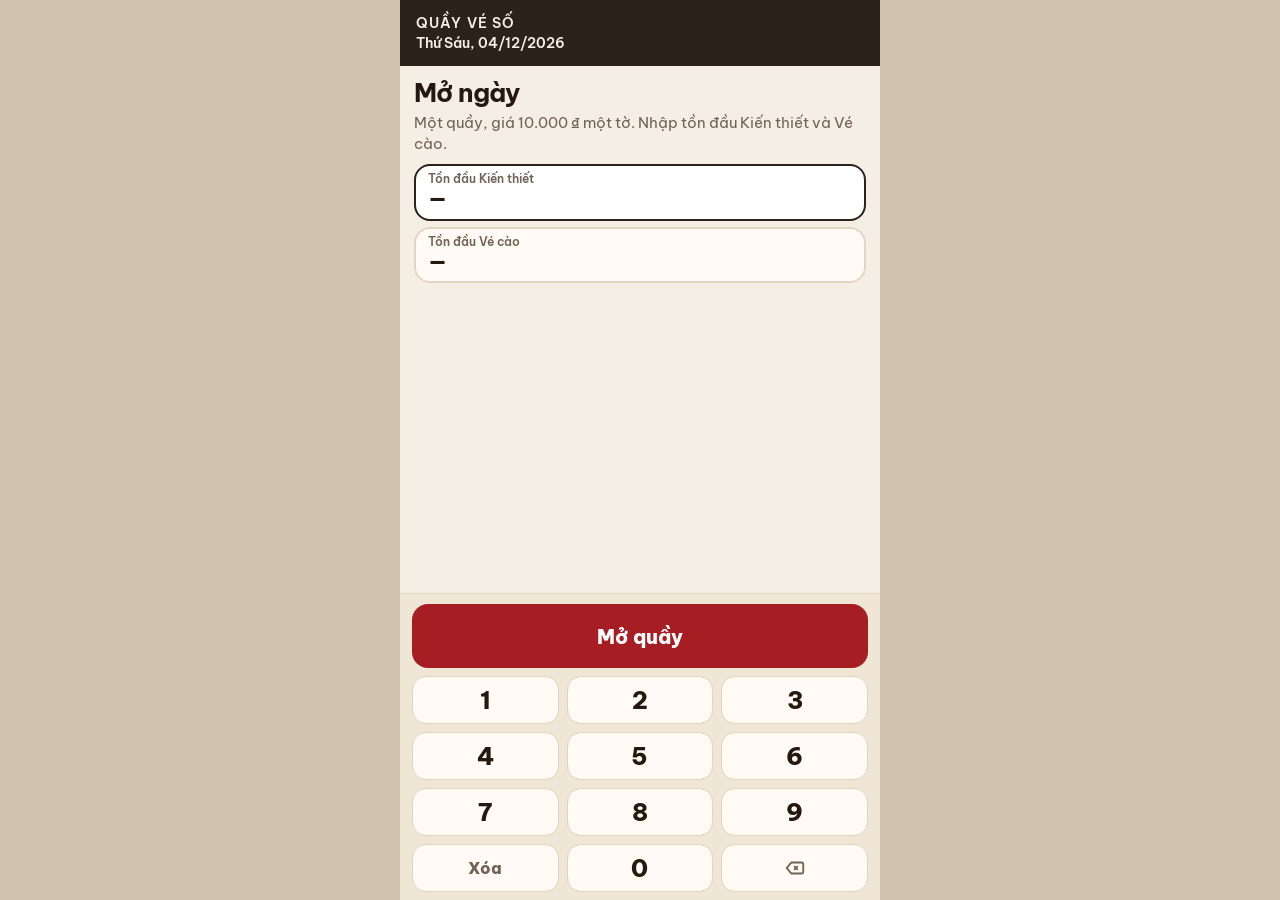
<file: ban-ve/index.html>
<!DOCTYPE html>
<html lang="vi">
  <head>
    <meta charset="UTF-8" />
    <meta name="viewport" content="width=device-width, initial-scale=1, viewport-fit=cover" />
    <meta name="theme-color" content="#2b221b" />
    <title>Quầy vé số</title>
    <link
      rel="icon"
      href="data:image/svg+xml,%3Csvg xmlns='http://www.w3.org/2000/svg' viewBox='0 0 32 32'%3E%3Crect width='32' height='32' rx='6' fill='%23a61d24'/%3E%3C/svg%3E"
    />
    <link rel="preconnect" href="https://fonts.googleapis.com" />
    <link rel="preconnect" href="https://fonts.gstatic.com" crossorigin />
    <link
      href="https://fonts.googleapis.com/css2?family=Be+Vietnam+Pro:wght@500;600;700;800&display=swap"
      rel="stylesheet"
    />
    <link rel="stylesheet" href="css/app.css" />
  </head>
  <body>
    <div id="app" class="app"></div>
    <script type="module" src="js/app.js"></script>
  </body>
</html>
</file>
<file: ban-ve/css/app.css>
:root {
  color-scheme: light;
  --ink: #241910;
  --muted: #6f6256;
  --paper: #f4eee4;
  --paper-2: #fffaf3;
  --line: #e4d6c4;
  --wood: #2b221b;
  --gold: #f0c14d;
  --kt: #a61d24;
  --kt-deep: #7c1218;
  --cao: #0e6b58;
  --cao-deep: #0a4e40;
  --ok: #0e6b58;
  --bad: #a61d24;
  --warn: #8a5a12;
  --shadow: 0 1px 0 rgba(36, 25, 16, 0.05), 0 10px 28px rgba(36, 25, 16, 0.05);
  font-family: "Be Vietnam Pro", "Noto Sans", "Liberation Sans", sans-serif;
}

* { box-sizing: border-box; }

html, body {
  margin: 0;
  background: #cfc3b0;
  color: var(--ink);
}

button, input { font: inherit; color: inherit; }

button {
  touch-action: manipulation;
  cursor: pointer;
  -webkit-tap-highlight-color: transparent;
}

button:focus-visible, input:focus-visible {
  outline: 3px solid var(--gold);
  outline-offset: 2px;
}

.app {
  min-height: 100vh;
  display: flex;
  justify-content: center;
}

.phone {
  width: min(100%, 480px);
  min-height: 100vh;
  background: var(--paper);
  display: flex;
  flex-direction: column;
  position: relative;
  container-type: inline-size;
}

.top, .bar {
  background: var(--wood);
  color: #f6efe4;
  padding: calc(12px + env(safe-area-inset-top)) 16px 14px;
  flex: none;
}

.bar {
  display: flex;
  align-items: baseline;
  justify-content: space-between;
  gap: 12px;
}

.brand {
  margin: 0;
  font-size: 13px;
  font-weight: 700;
  letter-spacing: 0.08em;
  text-transform: uppercase;
  color: var(--gold);
}

.date, .bar p {
  margin: 2px 0 0;
  font-size: 14px;
  font-weight: 600;
  color: #f6efe4;
}

.top-row {
  display: flex;
  justify-content: space-between;
  align-items: flex-start;
  gap: 12px;
}

.shift {
  flex: none;
  border-radius: 999px;
  padding: 8px 12px;
  font-size: 14px;
  font-weight: 800;
  letter-spacing: 0.02em;
}

.shift-morning { background: #f0c14d; color: #2b221b; }
.shift-afternoon { background: #d7efe8; color: #0a4e40; }

.stats {
  display: grid;
  grid-template-columns: repeat(6, 1fr);
  gap: 8px;
  margin-top: 12px;
}

.stat {
  grid-column: span 2;
  background: rgba(255, 250, 243, 0.08);
  border-radius: 12px;
  padding: 8px 8px 9px;
  min-width: 0;
}

.stat-sold { grid-column: span 6; }

.opening-line {
  margin: 12px 0 0;
  color: var(--gold);
}

.opening-line span {
  display: block;
  font-size: 13px;
  font-weight: 700;
}

.opening-line strong {
  display: block;
  margin-top: 2px;
  font-size: 34px;
  line-height: 1.05;
  font-weight: 800;
  font-variant-numeric: tabular-nums;
  letter-spacing: -0.04em;
}

.stat span {
  display: block;
  font-size: 11px;
  font-weight: 600;
  letter-spacing: 0.02em;
  color: #d9cbb8;
}

.stat strong {
  display: block;
  margin-top: 2px;
  font-size: 16px;
  font-weight: 800;
  font-variant-numeric: tabular-nums;
  letter-spacing: -0.03em;
  white-space: nowrap;
}

.stat-cash strong { color: var(--gold); }
.stat-cash.neg strong { color: #ffb4ae; }

@container (min-width: 390px) {
  .stat strong { font-size: 18px; }
}

.main {
  flex: 1 0 auto;
  padding: 12px 14px 8px;
}

.dock {
  flex: none;
  padding: 10px 12px 8px;
  background: #efe6d6;
  border-top: 1px solid var(--line);
}

.nav {
  flex: none;
  display: grid;
  grid-template-columns: repeat(4, 1fr);
  gap: 4px;
  background: var(--wood);
  padding: 6px 6px calc(6px + env(safe-area-inset-bottom));
}

.nav button {
  appearance: none;
  border: 0;
  background: transparent;
  color: #cbbba6;
  border-radius: 12px;
  min-height: 62px;
  display: flex;
  flex-direction: column;
  align-items: center;
  justify-content: center;
  gap: 3px;
  font-size: 12px;
  font-weight: 700;
}

.nav button.on {
  background: rgba(240, 193, 77, 0.16);
  color: var(--gold);
}

.nav svg { width: 22px; height: 22px; }

h1 {
  margin: 0 0 4px;
  font-size: 26px;
  line-height: 1.15;
  letter-spacing: -0.03em;
}

.lead {
  margin: 0 0 10px;
  color: var(--muted);
  font-size: 15px;
  line-height: 1.4;
}

.card, .split, .log, .result {
  background: var(--paper-2);
  border: 1px solid var(--line);
  border-radius: 18px;
  box-shadow: var(--shadow);
}

.card { padding: 14px; margin-bottom: 12px; }

.hint {
  margin: 0 0 12px;
  padding: 10px 12px;
  background: #fff4d2;
  border-radius: 12px;
  color: #5c4310;
  font-size: 14px;
  font-weight: 600;
  line-height: 1.4;
}

.fields { display: grid; gap: 6px; }

.field {
  width: 100%;
  text-align: left;
  background: var(--paper-2);
  border: 2px solid var(--line);
  border-radius: 16px;
  padding: 6px 12px 7px;
  min-height: 0;
  display: flex;
  flex-direction: column;
  align-items: flex-start;
  gap: 0;
}

.field.on { border-color: var(--wood); background: #fff; }

.field span, .readout span, .sale-line, .when {
  color: var(--muted);
  font-size: 13px;
  font-weight: 600;
}

.field span, .field em {
  font-size: 12px;
  line-height: 1.2;
}

.field strong, .readout strong {
  font-size: 22px;
  line-height: 1.15;
  font-weight: 800;
  font-variant-numeric: tabular-nums;
  letter-spacing: -0.03em;
}

.field em {
  font-style: normal;
  font-size: 13px;
  font-weight: 700;
  color: var(--muted);
}

.field.match { border-color: var(--ok); }
.field.short { border-color: var(--bad); }
.field.over { border-color: var(--warn); }

.primary, .ghost, .undo, .redo, .save {
  width: 100%;
  min-height: 64px;
  border-radius: 16px;
  font-size: 20px;
  font-weight: 800;
  border: 0;
}

.primary {
  background: var(--kt);
  color: white;
  margin-top: 12px;
}

.primary:disabled, .save:disabled, .qty:disabled, .undo:disabled, .redo:disabled {
  opacity: 0.38;
  cursor: not-allowed;
}

.ghost {
  background: transparent;
  color: var(--ink);
  border: 2px solid var(--line);
  margin-top: 8px;
}

.products {
  display: grid;
  grid-template-columns: 1fr 1fr;
  gap: 8px;
  margin-bottom: 10px;
}

.pick {
  min-height: 84px;
  border-radius: 18px;
  border: 2px solid var(--line);
  background: var(--paper-2);
  text-align: left;
  padding: 12px;
  display: flex;
  flex-direction: column;
  align-items: flex-start;
  gap: 4px;
}

.pick span { font-size: 15px; font-weight: 800; }
.pick strong { font-size: 20px; font-weight: 800; font-variant-numeric: tabular-nums; }

.pick.kt.on { background: var(--kt); border-color: var(--kt); color: white; }
.pick.cao.on { background: var(--cao); border-color: var(--cao); color: white; }
.pick.kt:not(.on) strong { color: var(--kt); }
.pick.cao:not(.on) strong { color: var(--cao); }

.stepper {
  display: grid;
  grid-template-columns: 1fr 1fr;
  gap: 8px;
  margin-bottom: 8px;
}

.step {
  min-height: 84px;
  border: 0;
  border-radius: 18px;
  color: white;
  display: flex;
  flex-direction: column;
  align-items: center;
  justify-content: center;
  gap: 0;
}

.step strong { font-size: 40px; line-height: 1; font-weight: 800; }
.step small { font-size: 14px; font-weight: 700; }
.step.minus { background: var(--kt); }
.step.plus { background: var(--cao); }
.step:active { transform: scale(0.98); }

.qtys {
  display: grid;
  grid-template-columns: repeat(3, 1fr);
  gap: 8px;
}

.qty {
  min-height: 76px;
  border-radius: 16px;
  border: 2px solid #e7d9c6;
  background: var(--paper-2);
  display: flex;
  flex-direction: column;
  align-items: center;
  justify-content: center;
  gap: 2px;
}

.qty strong { font-size: 28px; font-weight: 800; letter-spacing: -0.04em; }
.qty small { font-size: 12px; font-weight: 700; color: var(--muted); }

.qty:active:not(:disabled), .primary:active:not(:disabled), .pick:active, .nav button:active {
  transform: scale(0.98);
}

.qty.other {
  grid-column: 1 / -1;
  min-height: 64px;
  background: var(--wood);
  color: #f6efe4;
  border-color: var(--wood);
  font-size: 20px;
  font-weight: 800;
}

.moves {
  display: grid;
  grid-template-columns: 1fr 1fr;
  gap: 8px;
  margin-top: 10px;
}

.undo, .redo {
  background: #fff;
  border: 2px solid var(--wood);
}

.undo { color: var(--kt); }
.redo { color: var(--cao-deep); }

.sale-line {
  margin: 10px 2px 0;
  font-size: 14px;
}

.log {
  list-style: none;
  margin: 14px 0 0;
  padding: 4px 12px;
}

.log li, .lines li {
  display: grid;
  grid-template-columns: 1fr auto;
  gap: 2px 10px;
  padding: 10px 0;
  border-top: 1px dashed var(--line);
}

.log li:first-child, .lines li:first-child { border-top: 0; }

.log b, .money {
  font-variant-numeric: tabular-nums;
  font-weight: 800;
}

.log em {
  grid-column: 1 / -1;
  font-style: normal;
  color: var(--muted);
  font-size: 13px;
}

.modes {
  display: grid;
  grid-template-columns: 1fr 1fr;
  gap: 8px;
  margin-bottom: 10px;
}

.mode {
  min-height: 64px;
  border-radius: 16px;
  border: 2px solid var(--line);
  background: var(--paper-2);
  font-size: 16px;
  font-weight: 800;
}

.mode.on { background: var(--wood); color: #f6efe4; border-color: var(--wood); }

.reason {
  width: 100%;
  min-height: 56px;
  border-radius: 14px;
  border: 2px solid var(--line);
  background: #fff;
  padding: 12px 14px;
  font-size: 16px;
  margin-top: 8px;
}

.dock-row {
  display: flex;
  align-items: center;
  justify-content: space-between;
  gap: 10px;
  margin-bottom: 8px;
}

.dock-row strong {
  font-size: 26px;
  font-weight: 800;
  font-variant-numeric: tabular-nums;
}

.save {
  width: auto;
  min-width: 132px;
  min-height: 56px;
  background: var(--cao);
  color: white;
  padding: 0 16px;
}

.pad {
  display: grid;
  grid-template-columns: repeat(3, 1fr);
  gap: 8px;
}

.pad button {
  min-height: 48px;
  border-radius: 14px;
  border: 1px solid #e3d4c1;
  background: var(--paper-2);
  font-size: 24px;
  font-weight: 800;
  display: flex;
  align-items: center;
  justify-content: center;
}

.pad button svg { width: 22px; height: 22px; }

.pad button.soft { font-size: 16px; color: var(--muted); }

.rows { display: grid; gap: 8px; margin-top: 8px; }

.row {
  display: flex;
  justify-content: space-between;
  gap: 12px;
  align-items: baseline;
  font-size: 16px;
}

.row b { font-size: 18px; font-variant-numeric: tabular-nums; }

.banner {
  border-radius: 16px;
  padding: 14px;
  margin: 12px 0;
  font-size: 22px;
  font-weight: 800;
}

.banner.ok { background: #e5f6f0; color: var(--ok); }
.banner.bad { background: #fde8e6; color: var(--bad); }
.banner.wait { background: #fff; color: var(--muted); border: 1px dashed var(--line); font-size: 16px; }

.gap { font-weight: 800; }
.gap.ok { color: var(--ok); }
.gap.short { color: var(--bad); }
.gap.over { color: var(--warn); }

.split { padding: 14px; margin-top: 10px; }
.split h2 { margin: 0 0 8px; font-size: 18px; }
.split p, .formula { margin: 4px 0; font-size: 15px; line-height: 1.4; }
.formula { color: var(--muted); margin-top: 12px; }

.stamp {
  display: inline-block;
  border: 3px solid currentColor;
  border-radius: 10px;
  padding: 4px 8px;
  letter-spacing: 0.06em;
  text-transform: uppercase;
}

.lines { list-style: none; margin: 8px 0 0; padding: 0; }
.lines li { font-size: 14px; }

.toast {
  background: var(--ink);
  color: #fffaf3;
  border-radius: 14px;
  padding: 14px 16px;
  text-align: center;
  font-weight: 700;
  font-size: 16px;
  margin-bottom: 12px;
}

.dock .primary { margin: 0 0 8px; }

.ghost.tiny {
  width: auto;
  min-height: 48px;
  margin: 0;
  padding: 0 14px;
}

.custom-title {
  display: flex;
  justify-content: space-between;
  align-items: baseline;
  margin-bottom: 8px;
}

.sr {
  position: absolute;
  width: 1px;
  height: 1px;
  overflow: hidden;
  clip: rect(0 0 0 0);
}

@media (prefers-reduced-motion: reduce) {
  .qty:active, .primary:active, .pick:active, .nav button:active { transform: none; }
}
</file>
